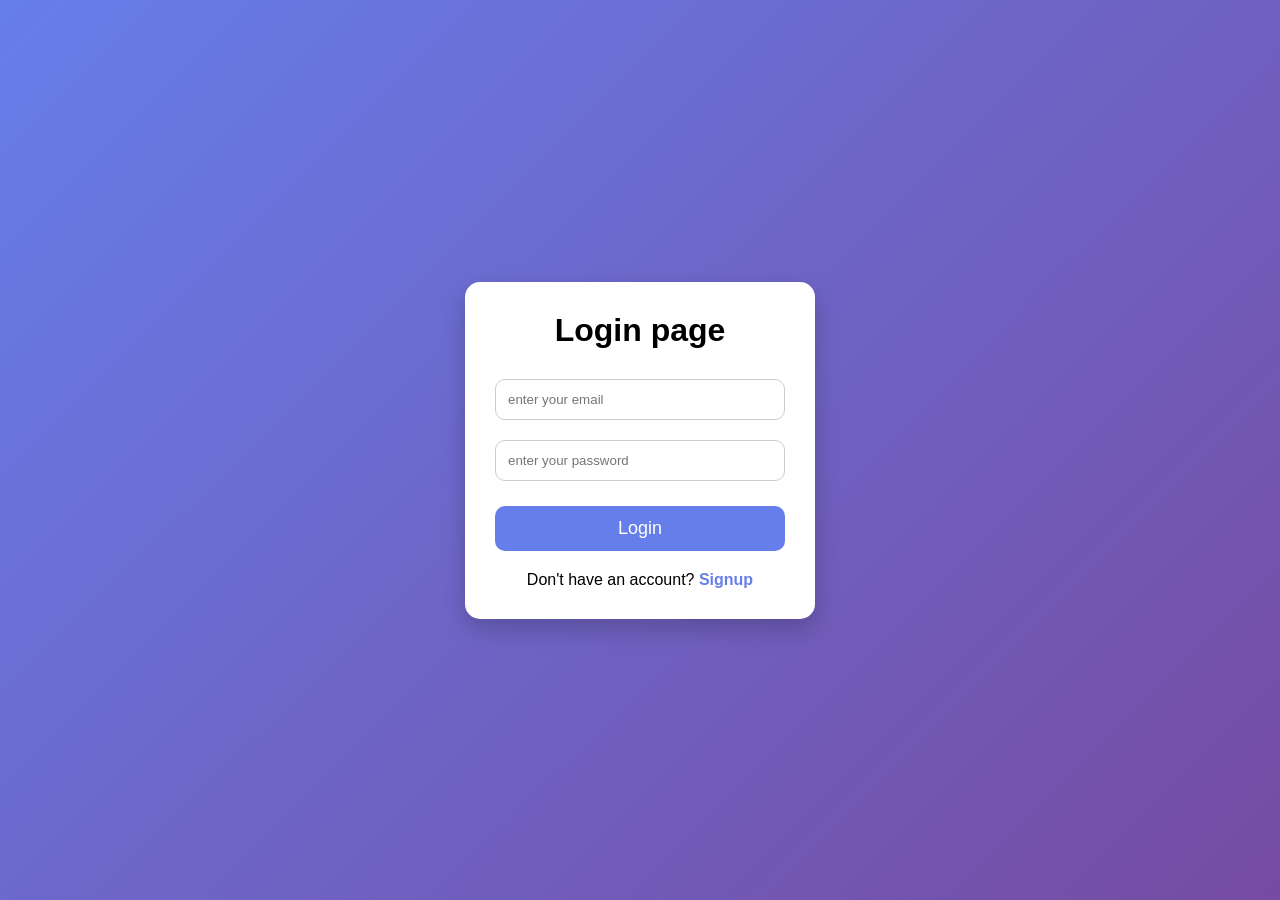
<file: Todo app using supabase database/Auth/login.html>
<!DOCTYPE html>
<html lang="en">

<head>
    <meta charset="UTF-8">
    <meta name="viewport" content="width=device-width, initial-scale=1.0">
    <title>Login page</title>
    <link rel="stylesheet" href="style.css">
</head>

<body>
    <div class="head">
        <h1>Login page</h1>

        <input type="text" placeholder="enter your email">
        <input type="password" placeholder="enter your password">

        <button>Login</button>
        <p>
            Don't have an account?
            <a href="./signup.html">Signup</a>
        </p>
    </div>
</body>
<script src="../app.js"></script>

</html>
</file>
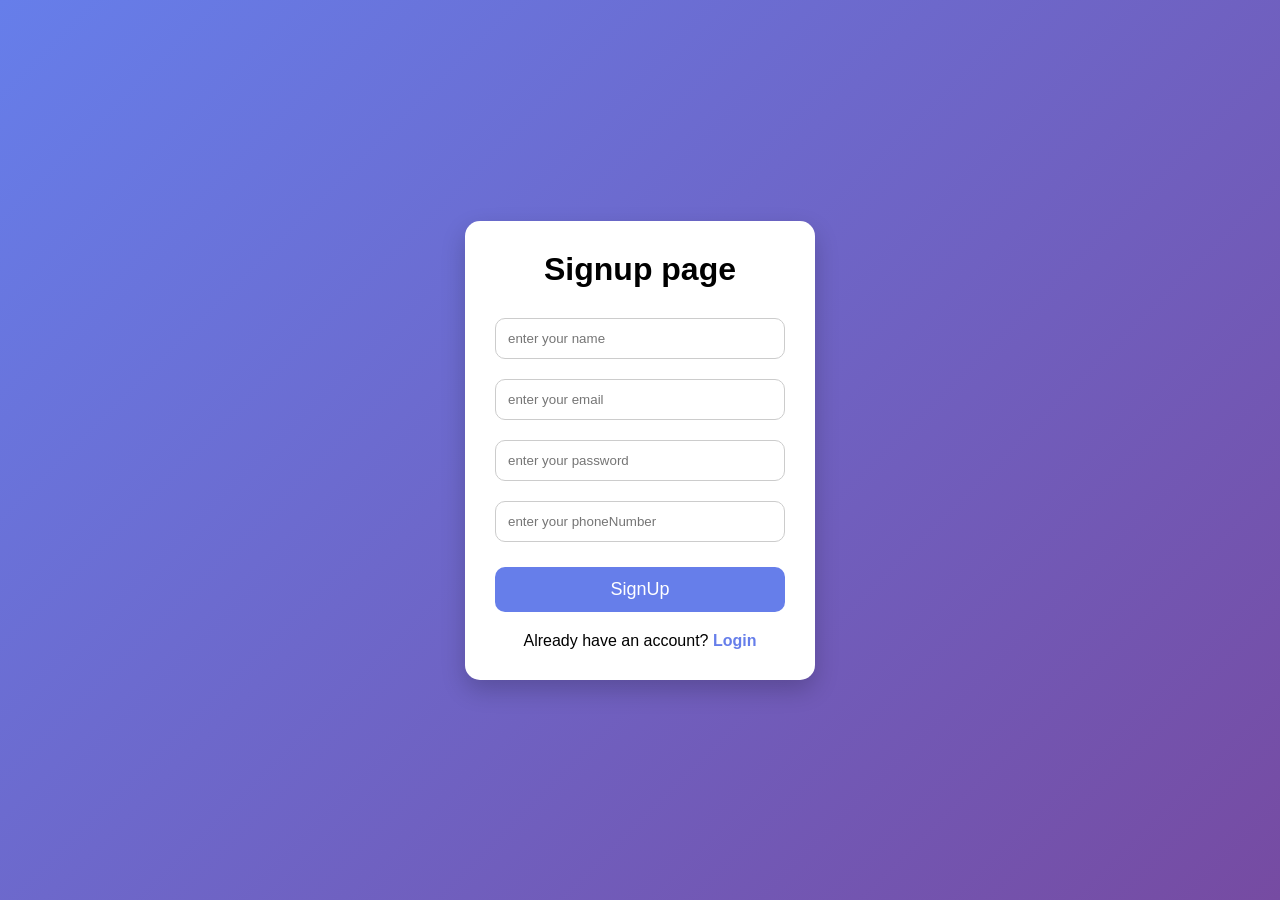
<file: Todo app using supabase database/Auth/signup.html>
<!DOCTYPE html>
<html lang="en">

<head>
    <meta charset="UTF-8">
    <meta name="viewport" content="width=device-width, initial-scale=1.0">
    <title>Signup page</title>
    <link rel="stylesheet" href="style.css">
</head>

<body>
    <div class="head">
        <h1>Signup page</h1>
        <input type="text" placeholder="enter your name"><br>
        <input type="text" placeholder="enter your email"><br>
        <input type="password" placeholder="enter your password"><br>
        <input type="number" placeholder="enter your phoneNumber"><br>
        <button>SignUp</button><br>
        <p>
            Already have an account?
            <a href="./login.html">Login</a>
        </p>
    </div>

</body>
<script src="../app.js"></script>
</html>
</file>
<file: Todo app using supabase database/Auth/style.css>
*{
    margin:0;
    padding:0;
    box-sizing:border-box;
    font-family:Arial, Helvetica, sans-serif;
}

body{
    min-height:100vh;
    display:flex;
    justify-content:center;
    align-items:center;
    background:linear-gradient(135deg,#667eea,#764ba2);
}


.head{
    width:350px;
    background:white;
    padding:30px;
    border-radius:15px;
    box-shadow:0 10px 25px rgba(0,0,0,0.2);
}


h1{
    text-align:center;
    margin-bottom:20px;
}


input{
    width:100%;
    padding:12px;
    margin:10px 0;
    border-radius:10px;
    border:1px solid #ccc;
    outline:none;
}


button{
    width:100%;
    padding:12px;
    margin-top:15px;
    border:none;
    border-radius:10px;
    background:#667eea;
    color:white;
    font-size:18px;
    cursor:pointer;
}


button:hover{
    background:#5563d6;
}


p{
    text-align:center;
    margin-top:20px;
}


a{
    color:#667eea;
    text-decoration:none;
    font-weight:bold;
}


@media(max-width:425px){

    .head{
        width:90%;
    }

}
</file>
